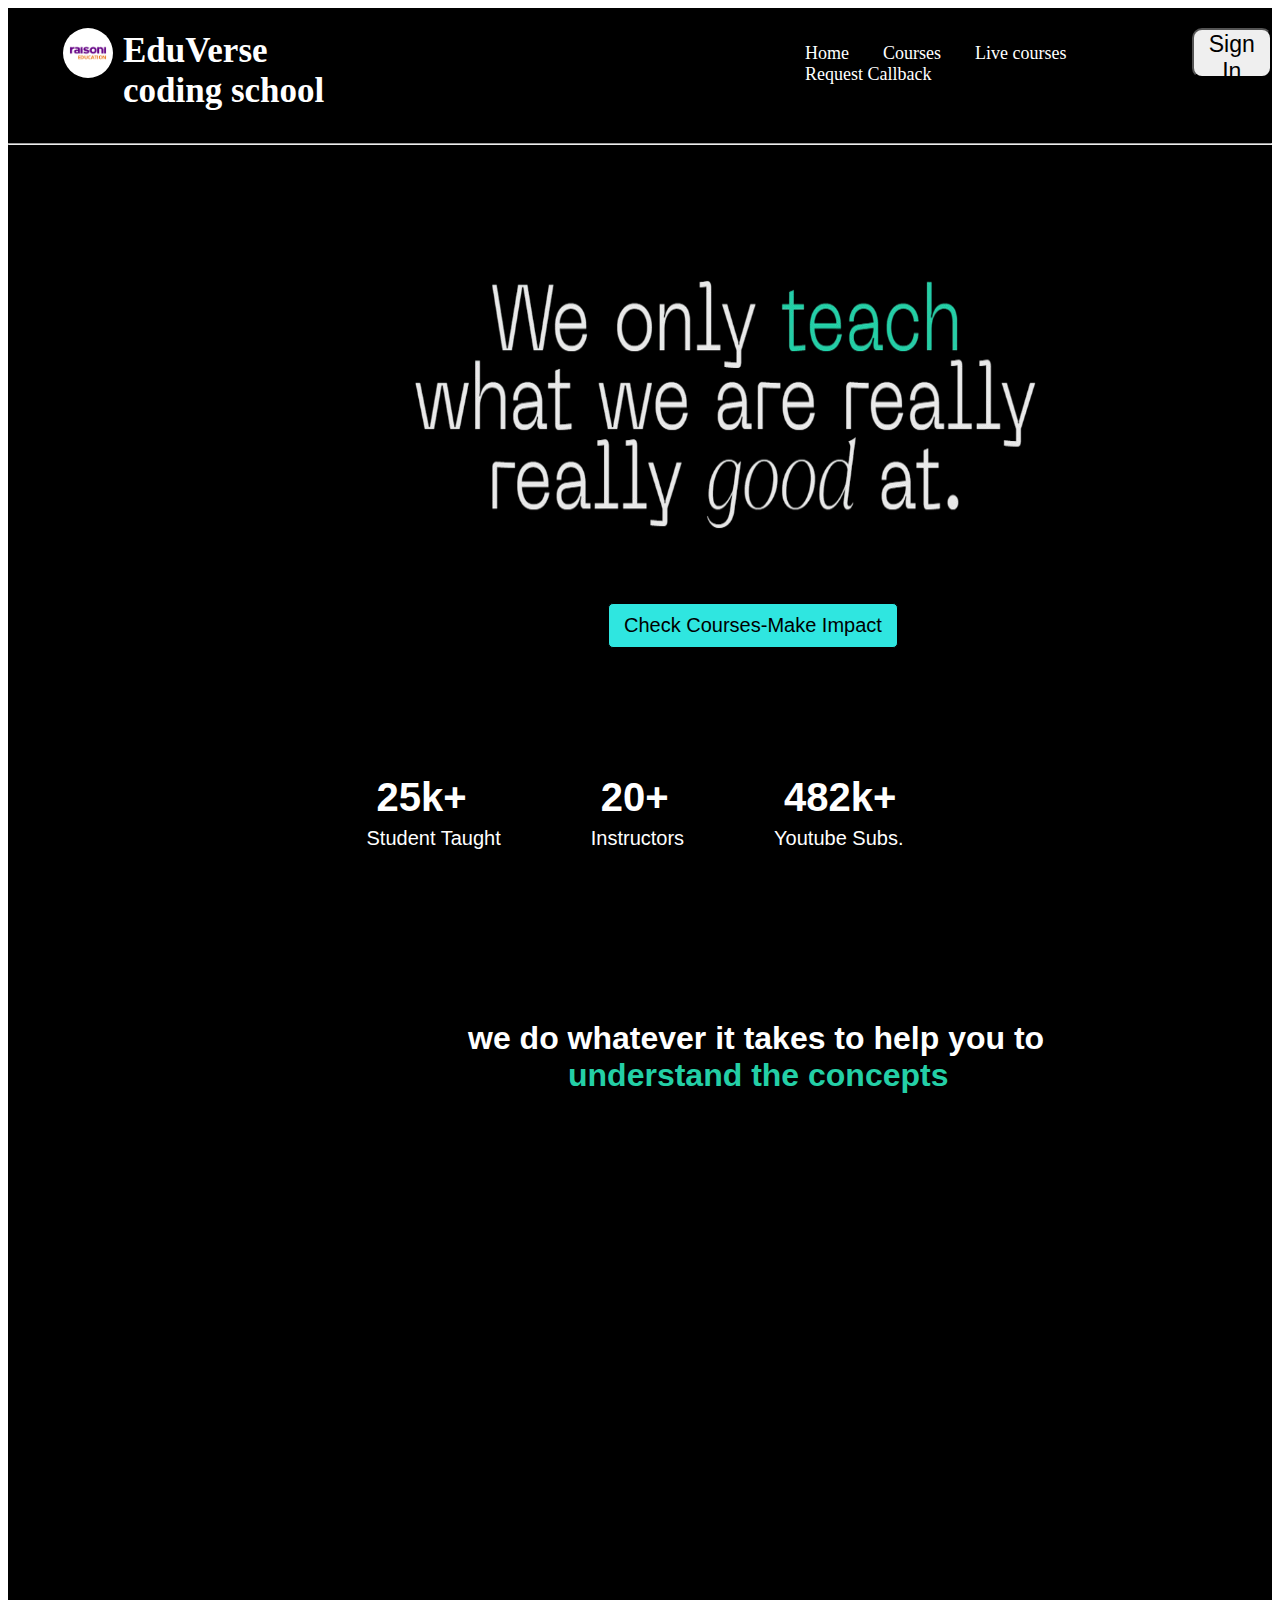
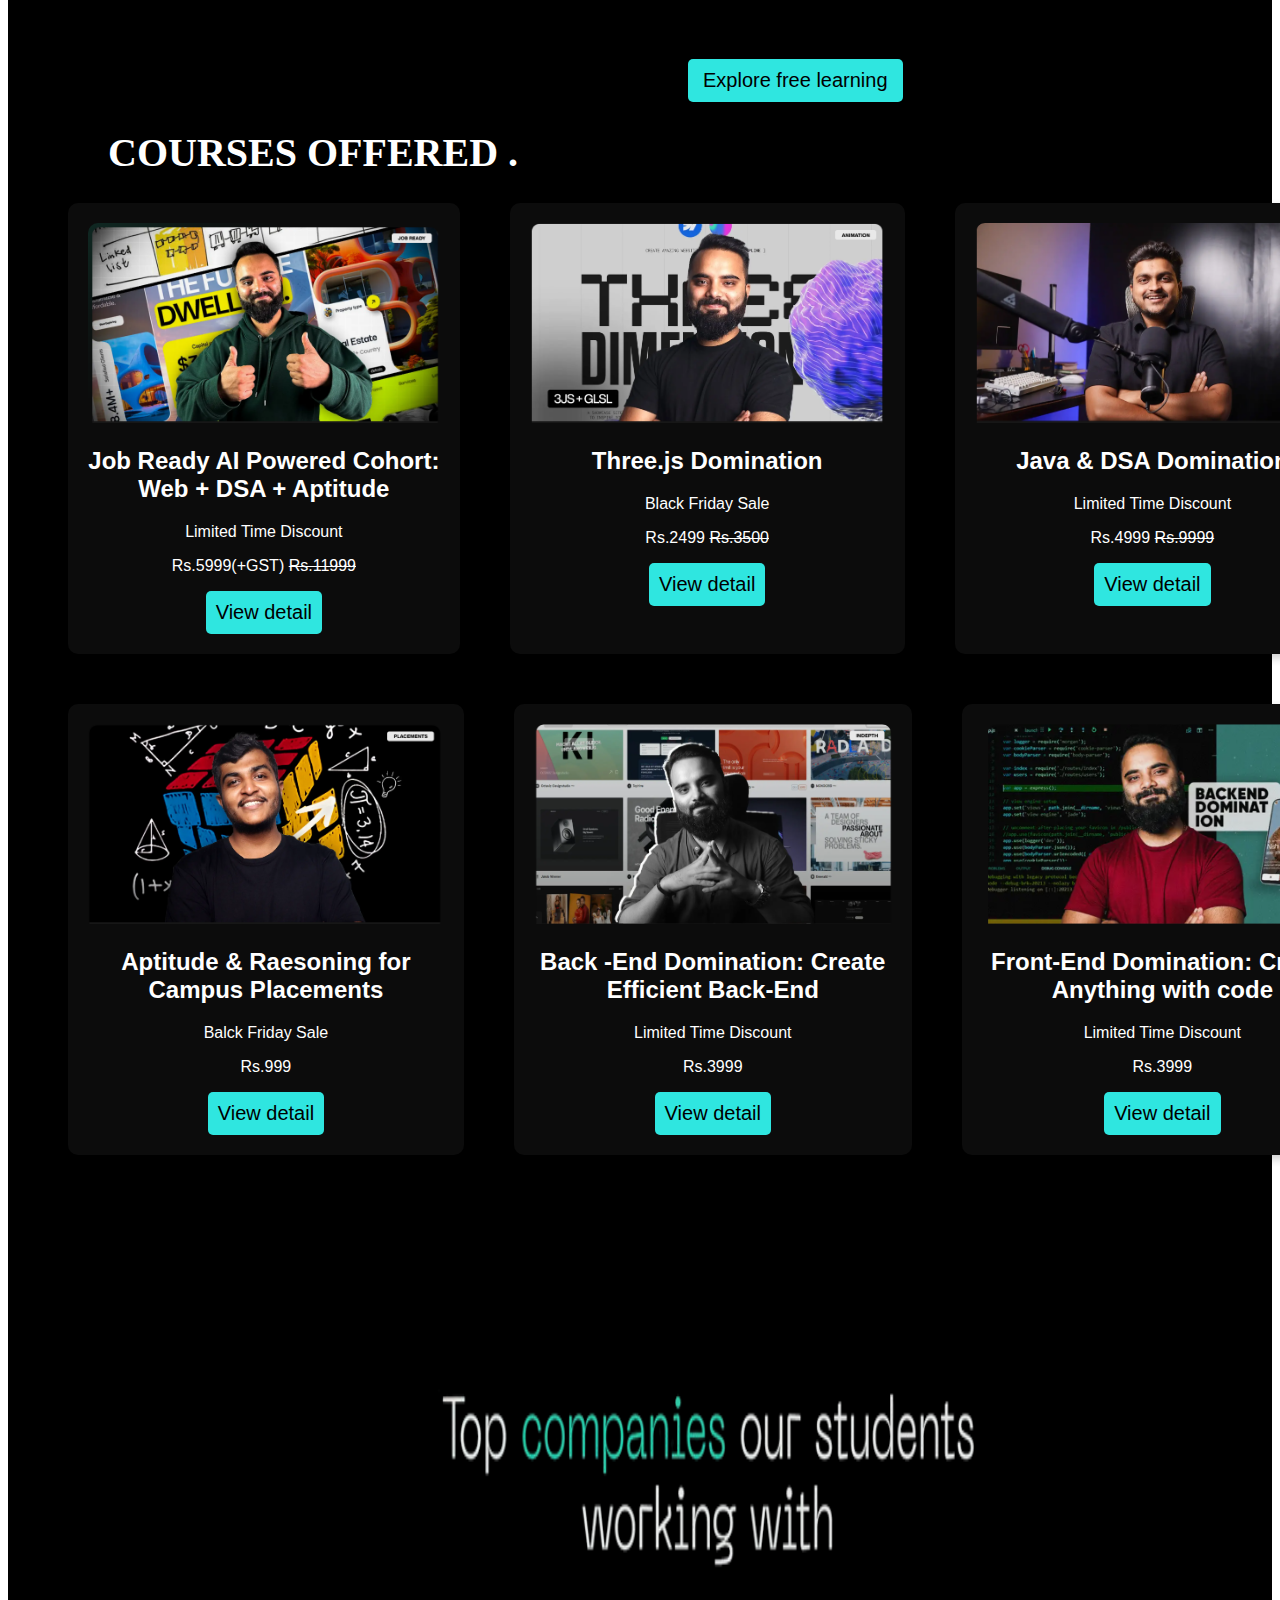
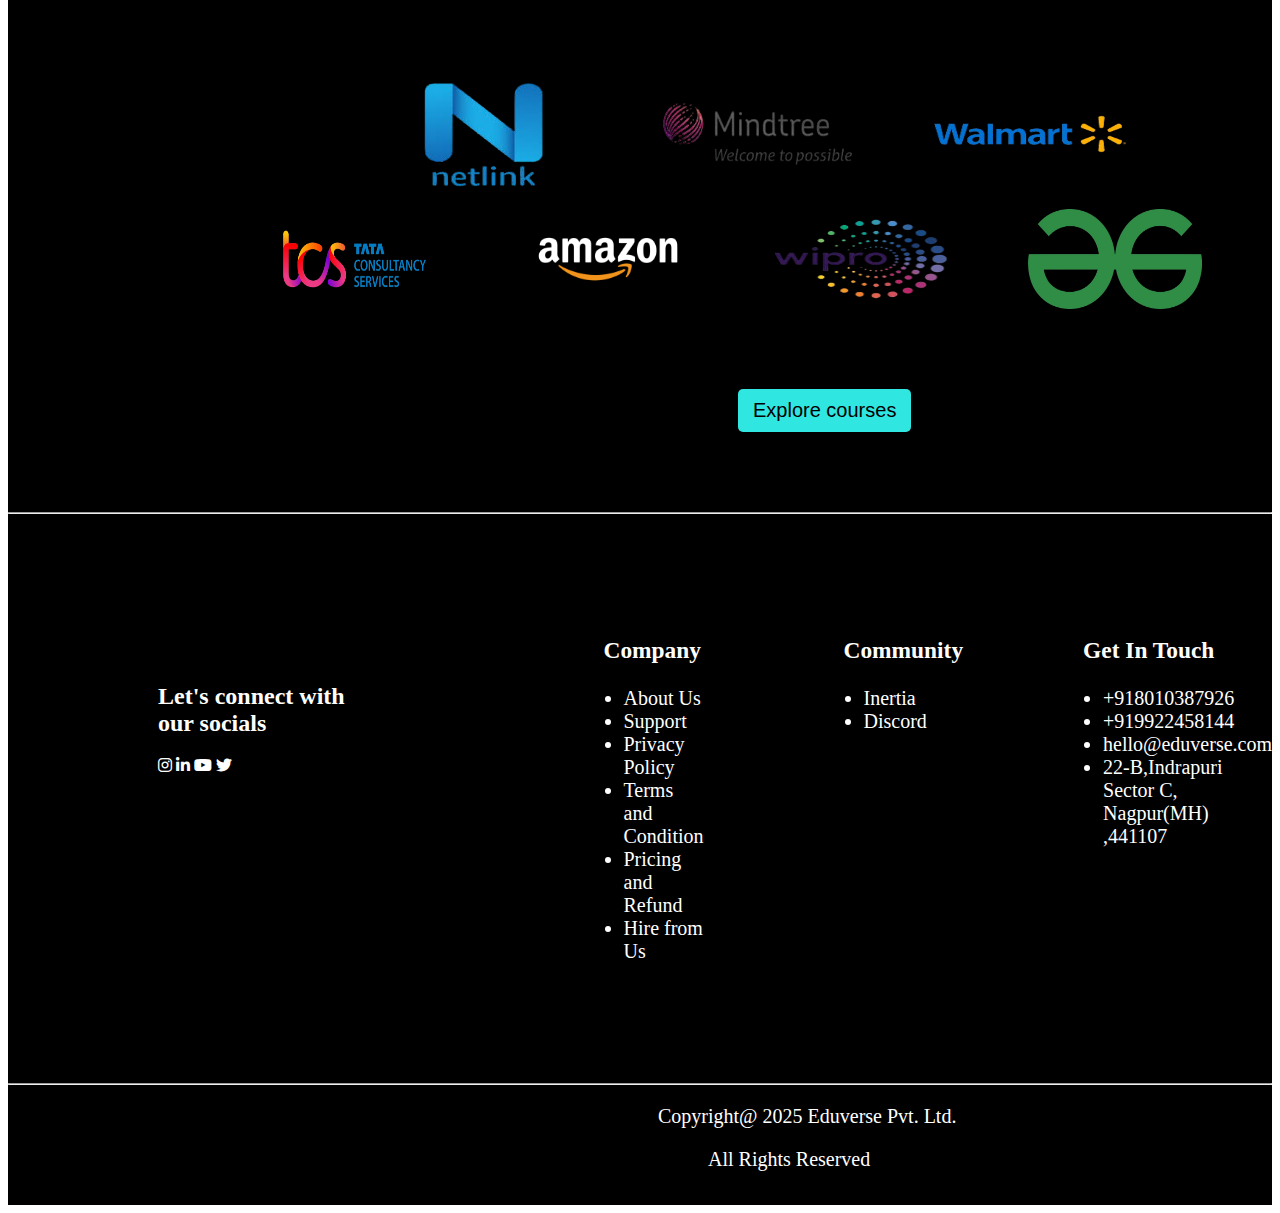
<file: index.html>
<!DOCTYPE html>
<html lang="en">
<head>
    <meta charset="UTF-8">
    <meta name="viewport" content="width=device-width, initial-scale=1.0">
    <title>Eduverse</title>
    <link rel="stylesheet" href="style.css">
    <link rel="stylesheet" href="https://cdnjs.cloudflare.com/ajax/libs/font-awesome/6.7.2/css/all.min.css" integrity="sha512-Evv84Mr4kqVGRNSgIGL/F/aIDqQb7xQ2vcrdIwxfjThSH8CSR7PBEakCr51Ck+w+/U6swU2Im1vVX0SVk9ABhg==" crossorigin="anonymous" referrerpolicy="no-referrer" />
</head>
<body>
     <div class="main">
        <div class="nav">
          <div id="containt">
            <div id="one">
            <img src="college logo.png" alt="" srcset="">
            <h1>EduVerse coding school</h1>
        </div>
        
            <div id="para">
                <a href="#">Home</a>
                <a href="courses.html">Courses</a>
                <a href="#">Live courses</a>
                <a href="#">Request Callback</a>
            </div>
            <button class="b1">Sign In</button>
          </div>
        </div>
        <hr>
        

        <div class="front">
            <img src="ss1-removebg-preview.png" alt="" srcset="">
        </div>

        <div class="front2">
            <button class="b2">Check Courses-Make Impact</button>
            <div id="num">
                <div id="una">
                    <h1>25k+</h1>
                    <p>Student Taught</p>
                </div>
                <div id="dos">
                    <h1>20+</h1>
                    <p>Instructors</p>
                </div>
                <div id="tress">
                    <h1>482k+</h1>
                    <p>Youtube Subs.</p>
                </div>

            </div>
        </div>
        <div class="front3">
            <h1>we do whatever it takes to help you to<br><span>understand the concepts</span></h1>
            <!-- <video autoplay ="https://youtu.be/60SRAWmMXyc"></video> -->
            <iframe width="800" height="500" src="https://www.youtube.com/embed/60SRAWmMXyc?si=y0ymxtmz6sWdxigN" title="YouTube video player" frameborder="0" allow="accelerometer; autoplay; clipboard-write; encrypted-media; gyroscope; picture-in-picture; web-share" referrerpolicy="strict-origin-when-cross-origin" allowfullscreen></iframe>
            <button class="b3">Explore free learning</button>
        </div>
        
        <div class="cards">
            <h1>COURSES OFFERED .</h1>
            <r1>

            <div class="c1">
                <img src="image1.png">
                <h2>Job Ready AI Powered Cohort: Web + DSA + Aptitude</h2>
                <p>Limited Time Discount</p>
                <p>Rs.5999(+GST) <s>Rs.11999</s></p>
                <button class="view">View detail</button>
            </div>
           
            <div class="c1">
                <img src="image2.png">
                <h2>Three.js Domination</h2>
                <p>Black Friday Sale</p>
                <p>Rs.2499 <s>Rs.3500</s></p>
                <button class="view">View detail</button>
            </div>

            <div class="c1">
                <img src="image3.png" alt="" srcset="">
                <h2>Java & DSA Domination</h2>
                <p>Limited Time Discount</p>
                <p>Rs.4999 <s>Rs.9999</s></p>
                <button class="view">View detail</button>
            </div>

            </r1>
            <r2>
            <div class="c1">
                <img src="image4.png" alt="" srcset="">
                <h2>Aptitude & Raesoning for Campus Placements</h2>
                <p>Balck Friday Sale </p>
                <p>Rs.999</p>
                <button class="view">View detail</button>
            </div>
            <div class="c1">
                <img src="image5.png" alt="" srcset="">
                <h2> Back -End Domination: Create Efficient Back-End </h2>
                <p>Limited Time Discount</p>
                <p>Rs.3999</p>
                <button class="view">View detail</button>
            </div>
            <div class="c1">
                <img src="image6.png" alt="" srcset="">
                <h2>Front-End Domination: Create Anything with code</h2>
                <p>Limited Time Discount</p>
                <p>Rs.3999</p>
                <button class="view">View detail</button>
            </div>
            </r2>

            <div class="front-company">
                <!-- <img src="companies.png">  -->
                  <img src="comapnies-bg.png"> 
                  <div id="logo">
                    <com>

                   
                    <img src="netlink.png">
                    <img src="mindtree.png">
                    <img src="Walmart.png">
                </com>
                    <dom>
                   
                    <img src="tcs.png">
                    <img src="amazon_logo.png">
                    
                    <img src="wipro.png">
                    <img src="greeksforgreeks.png" alt="" srcset="">
                </dom>
                  </div>
          
            <button class="b3">
                Explore courses
            </button>
        </div>
        <br>
        <br>
        <br>
        <br>
        <hr>

    </div>



       <footer>
        <div class="f">
            <div class="f-left">
                <h2>Let's connect with our socials</h2>
                <icon>
                    <i class="fa-brands fa-instagram"></i>
                    <i class="fa-brands fa-linkedin-in"></i>
                    <i class="fa-brands fa-youtube"></i>
                    <i class="fa-brands fa-twitter"></i>
                </icon>
            </div>
        

        <div class="f-right">
            <x>
                <h3>Company</h3>
                <ul>
                <li>About Us</li>
                <li> Support</li>
                <li>Privacy Policy</li>
                <li>Terms and Condition</li>
                <li>Pricing and Refund</li>
                <li>Hire from Us</li>
                </ul>
            </x>

            <y>
                <h3>Community</h3>
                <ul>
                    <li>Inertia</li>
                    <li>Discord</li>
                    
                </ul>
            </y>

        <z>
            <h3>Get In Touch</h3>
            <ul>
                <li>+918010387926</li>
             
                <li>+919922458144</li>
                <li>hello@eduverse.com</li>
                <li>22-B,Indrapuri Sector C,<br>Nagpur(MH) ,441107</li>
            </ul>
        </z>
        </div>
    </div>
       <hr>
       
       <div class="copyright">
        <p>Copyright@ 2025 Eduverse Pvt. Ltd. </p>
        <p class="copy"> All Rights Reserved</p>
    </div>
</footer>
        
        <!-- </div> -->
          
   
    </body>
</html>
</file>
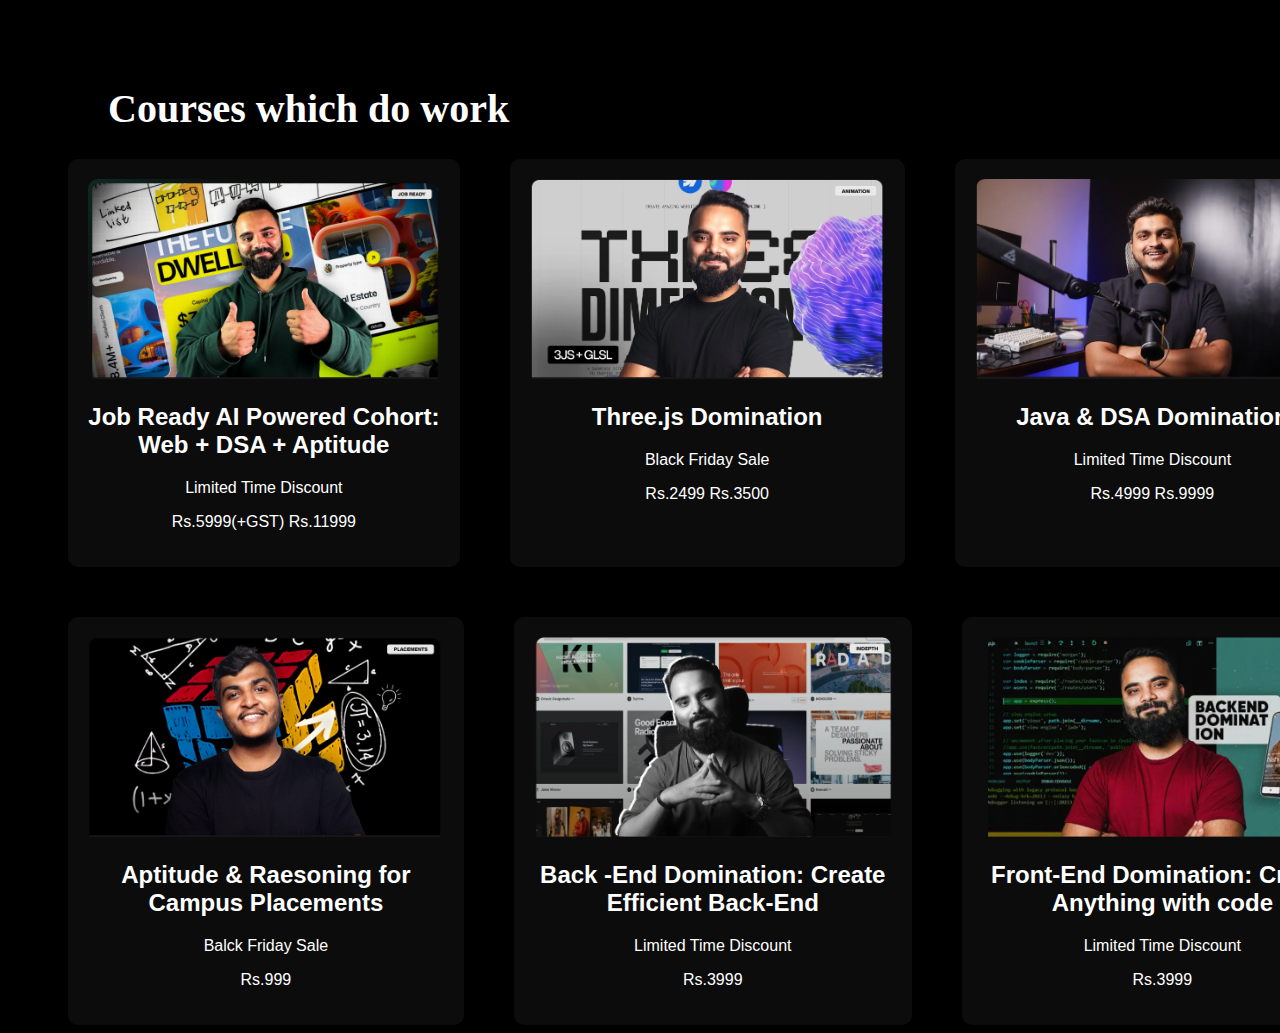
<file: courses.html>
<!DOCTYPE html>
<html lang="en">
<head>
    <meta charset="UTF-8">
    <meta name="viewport" content="width=device-width, initial-scale=1.0">
    <title>Document</title>
    <link rel="stylesheet" href="style.css">
    <link rel="stylesheet" href="courses.css">
</head>
<body>
   <div class="upper">
    <h1>We're not a <span>
    course factory.</span></h1>
   </div>
    <div class="cards">
        <h1>Courses which do work</h1>
        <r1>

        <div class="c1">
            <img src="image1.png">
            <h2>Job Ready AI Powered Cohort: Web + DSA + Aptitude</h2>
            <p>Limited Time Discount</p>
            <p>Rs.5999(+GST) Rs.11999</p>
        </div>
       
        <div class="c1">
            <img src="image2.png">
            <h2>Three.js Domination</h2>
            <p>Black Friday Sale</p>
            <p>Rs.2499 Rs.3500</p>
        </div>

        <div class="c1">
            <img src="image3.png" alt="" srcset="">
            <h2>Java & DSA Domination</h2>
            <p>Limited Time Discount</p>
            <p>Rs.4999 Rs.9999</p>
        </div>

        </r1>
        <r2>
        <div class="c1">
            <img src="image4.png" alt="" srcset="">
            <h2>Aptitude & Raesoning for Campus Placements</h2>
            <p>Balck Friday Sale </p>
            <p>Rs.999</p>
        </div>
        <div class="c1">
            <img src="image5.png" alt="" srcset="">
            <h2> Back -End Domination: Create Efficient Back-End </h2>
            <p>Limited Time Discount</p>
            <p>Rs.3999</p>
        </div>
        <div class="c1">
            <img src="image6.png" alt="" srcset="">
            <h2>Front-End Domination: Create Anything with code</h2>
            <p>Limited Time Discount</p>
            <p>Rs.3999</p>
        </div>
        </r2>
</body>
</html>
</file>
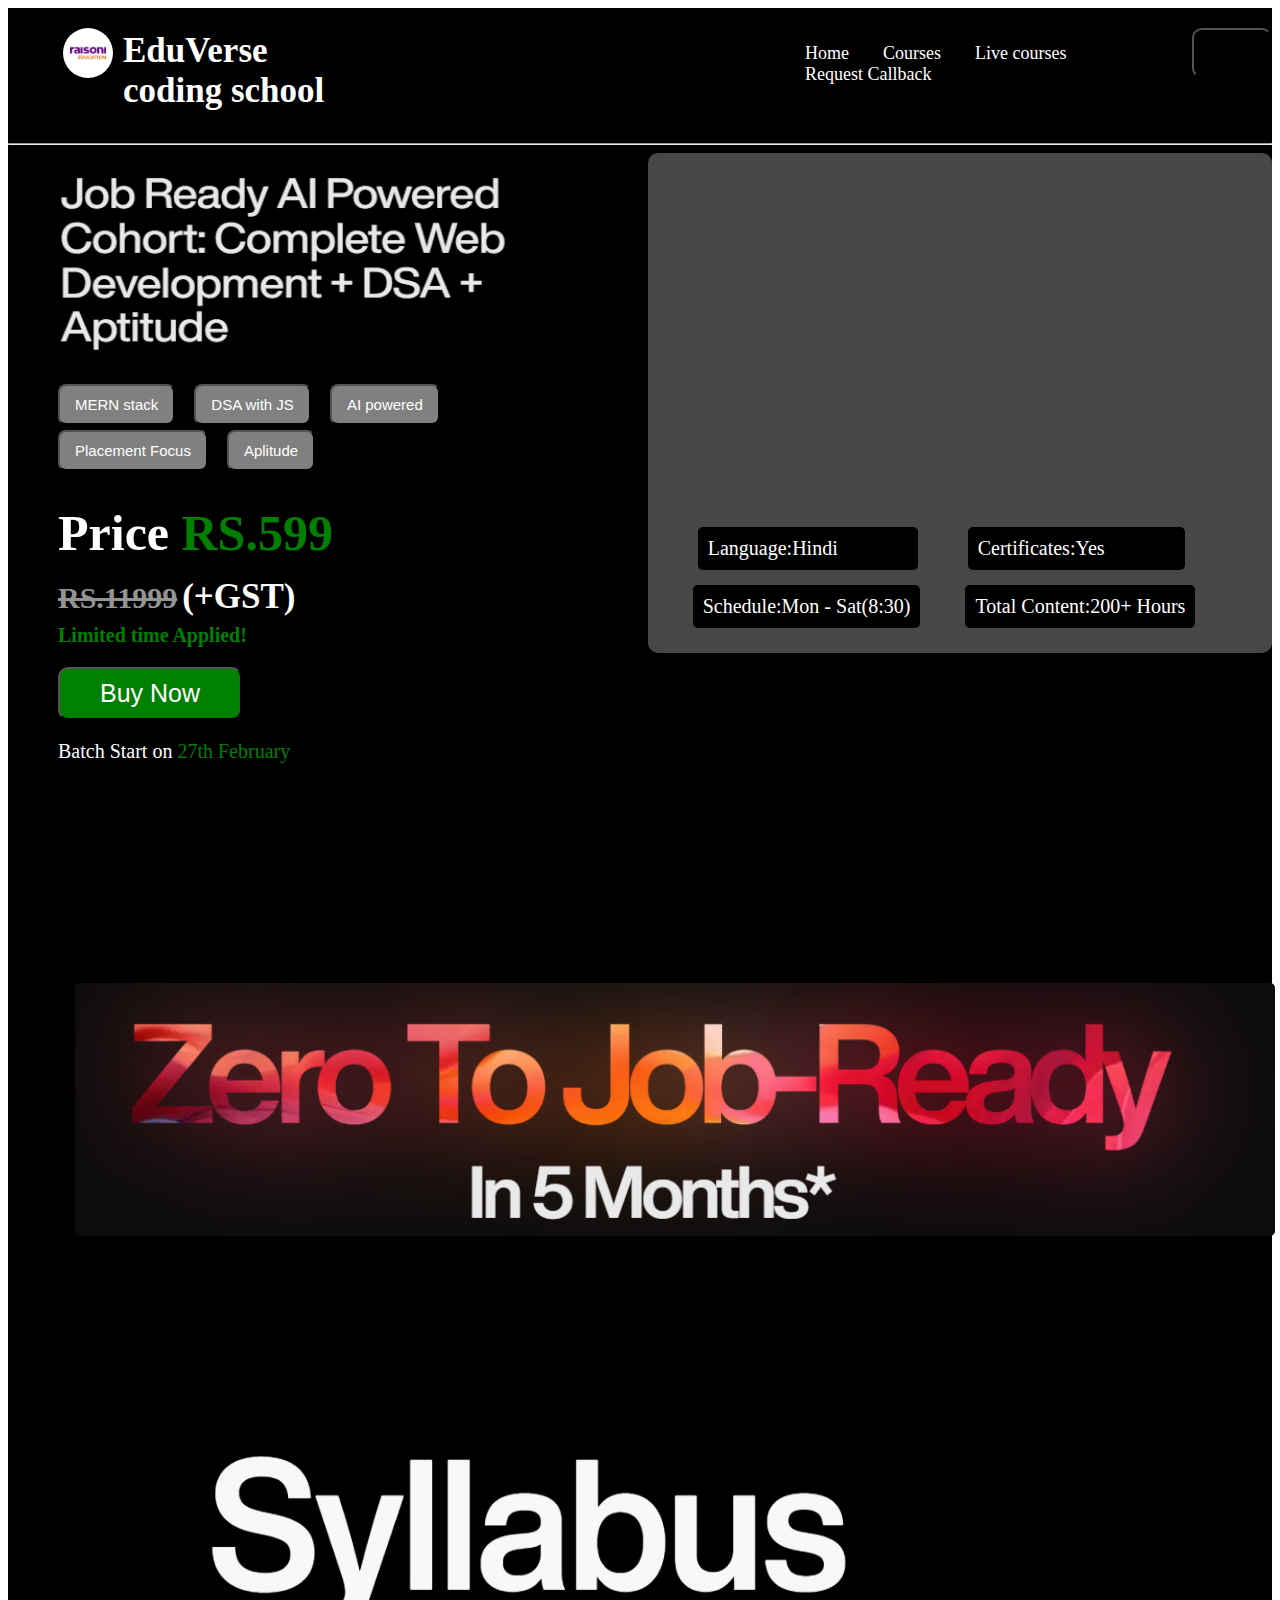
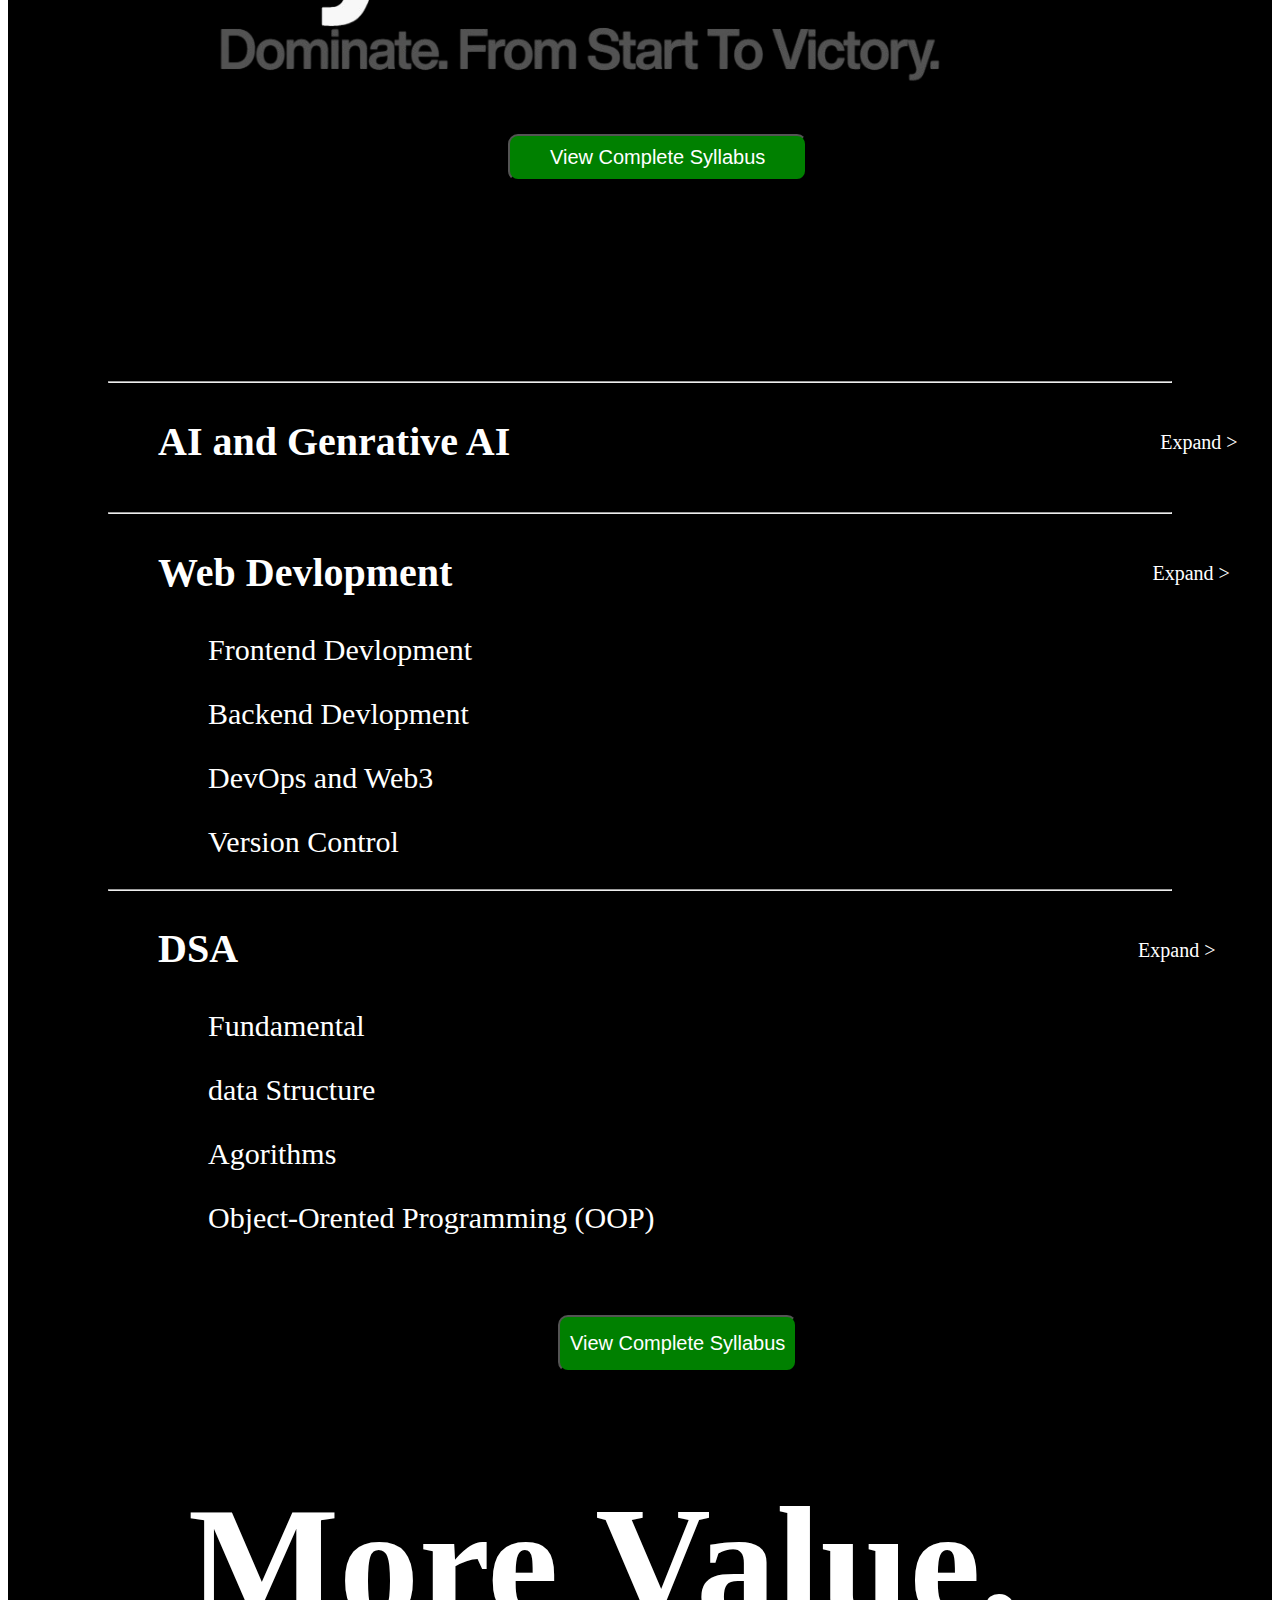
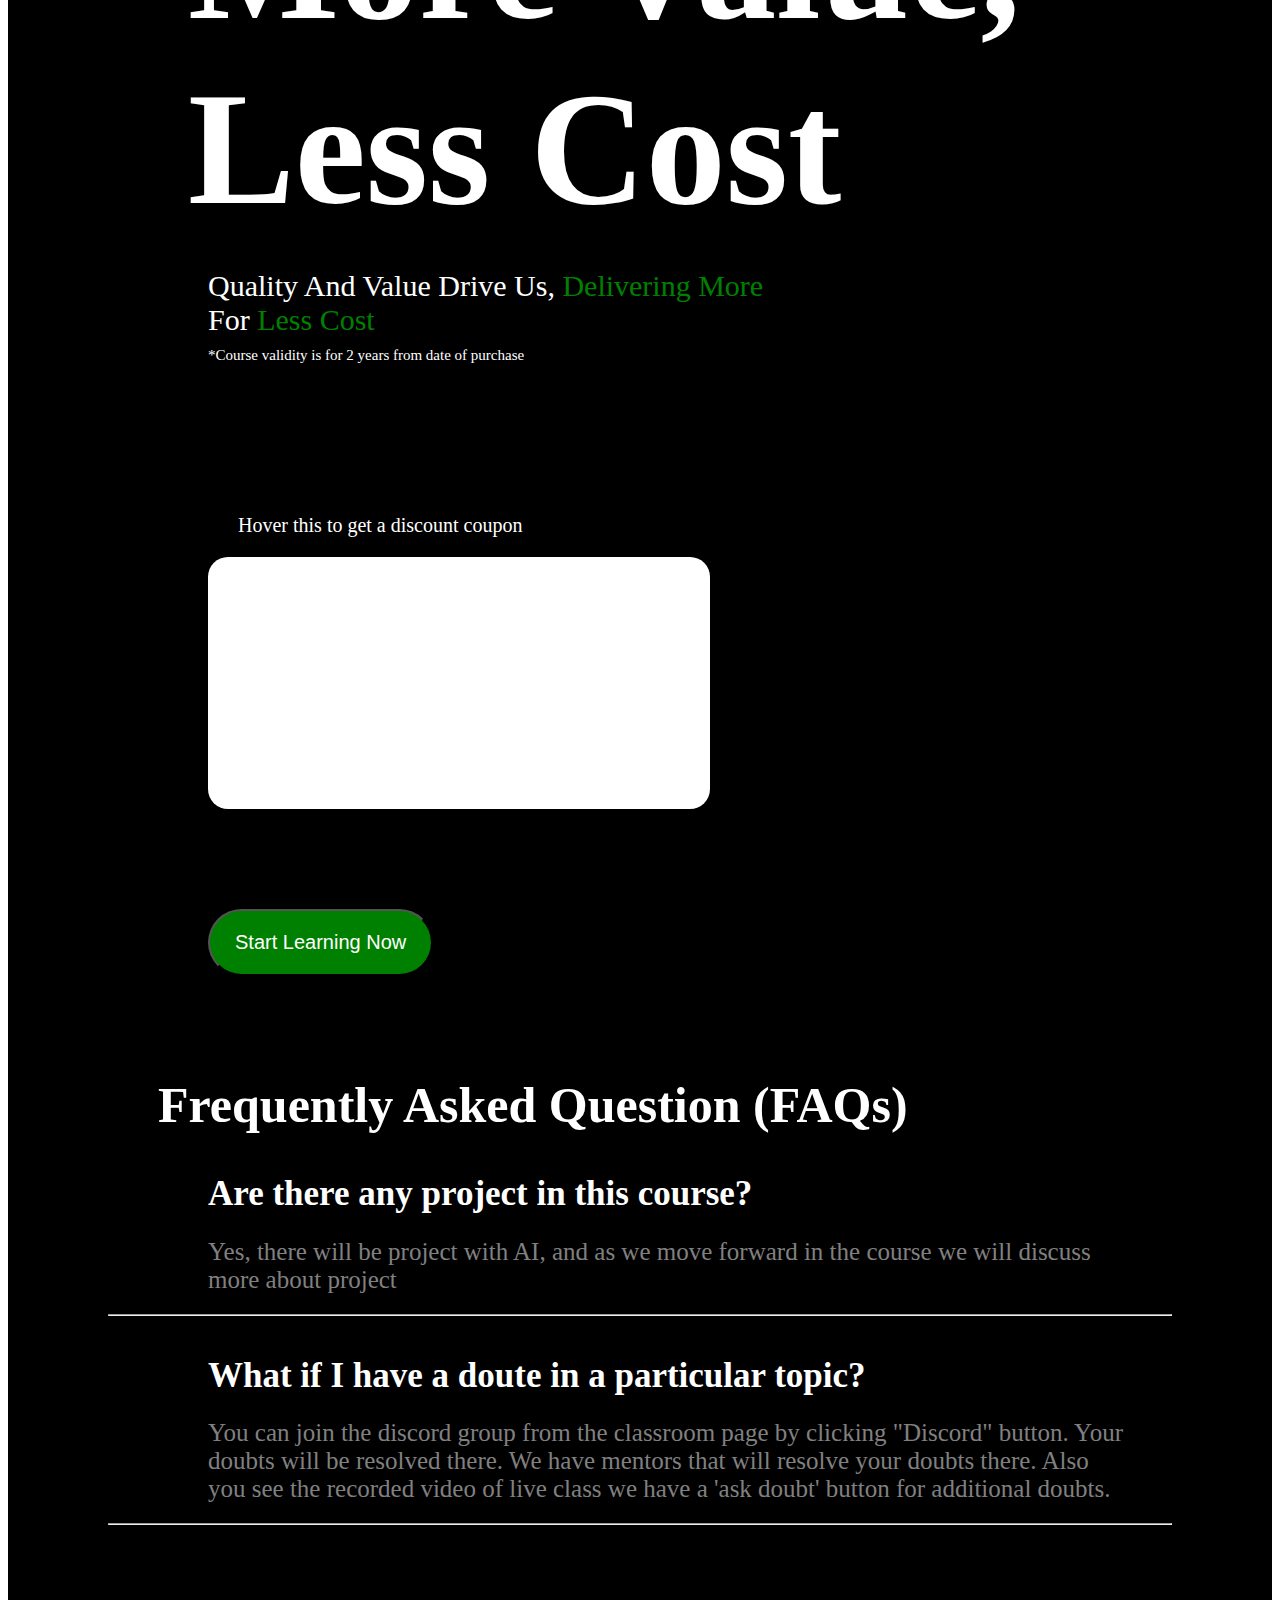
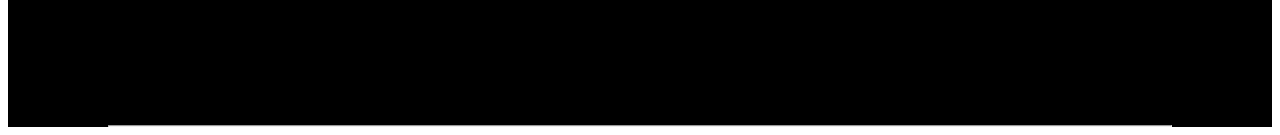
<file: live_courses.html>
<!DOCTYPE html>
<html lang="en">
<head>
    <meta charset="UTF-8">
    <meta name="viewport" content="width=device-width, initial-scale=1.0">
    <title>live course</title>
    <link rel="stylesheet" href="live_courses.css">
    <link rel="stylesheet" href="style.css">
</head>
<body>
    <div class="main">
    <div class="nav">
        
            <div id="containt">
              <div id="one">
              <img src="college logo.png" alt="" srcset="">
              <h1>EduVerse coding school</h1>
          </div>
          
              <div id="para">
                  <a href="#">Home</a>
                  <a href="couses.html">Courses</a>
                  <a href="#">Live courses</a>
                  <a href="#">Request Callback</a>
              </div>
              <button class="b1">Sign In</button>
            </div>
          
          <hr>
    </div>
    <div class="l1">
        <div id="right">
            <h1>
                <img src="live course 1.png" alt="" srcset="">
            </h1>
                <button class="b1">MERN stack</button>
                <button class="b2">DSA with JS</button>
                <button class="b3">AI powered</button><br>
                <button class="b4">Placement Focus</button>
                <button class="b5">Aplitude</button>
              <div id="B">
                <h1>Price <span> RS.599 </span><s>RS.11999</s><span2>(+GST)</span2></h1>
                <p id="p1">Limited time Applied!</p>
                <button class="b6">Buy Now</button>
                <p id="p2">Batch Start on <span>27th February</p></span>
              </div>
        </div>
        <div id="left">
            
          <video src=""></video>

          <div id="B1">
            <div id="box1">Language<span>:Hindi</span></div>
            <div id="box1">Certificates<span>:Yes</span></div>
          </div>
          <div id="B2">
            <div id="box1">Schedule<span>:Mon - Sat</span>(8:30)</div>
            <div id="box1">Total Content<span>:200+ Hours</span></div>

          </div>

        </div>
    </div>
    <div class="l2">
        <img src="live course 2.png" alt="" srcset="">
    </div>
    <div class="l3">
    <img src="live course 3.png" alt="" srcset="">
    <button class="b7">View Complete Syllabus</button>
    </div>
     
    <div class="l4">

    <hr id="hr1">

    <div id="a">
     <h1>AI and Genrative AI</h1>
     <p>Expand ></p>
    </div>
    <hr id="hr1">

    <div id="b">
        <h1>Web Devlopment</h1>
        <p>Expand ></p>
       </div>
       <div id="z">
         <p>Frontend Devlopment</p>
         <p>Backend Devlopment</p>
         <p>DevOps and Web3</p>
         <p>Version Control</p>
        </div>
       <hr id="hr1">
       <div id="c">
        <h1>DSA</h1>
        <p>Expand ></p>
       </div>
       <div id="z">
        <p>Fundamental</p>
        <p>data Structure</p>
        <p> Agorithms</p>
        <p>Object-Orented Programming (OOP)</p>
       </div>
       


    <button class="b8">View Complete Syllabus</button>
</div>

   <div class="l5">
    <h1>More Value,<br> Less Cost</h1>
    <p id="p3">Quality And Value Drive Us, <span>Delivering More</span><br>
    For <span>Less Cost</span></p>
    <p id="p4">*Course validity is for 2 years from date of purchase</p>
   </div>

   <div class="l6">
    <p>Hover this to get a discount coupon</p>
    <div id="box">
        <h1>COHORT10</h1>
    </div>
    <button>Start Learning Now</button>
   </div>

   <div class="l7">
    <h1>Frequently Asked Question (FAQs)</h1>
    <div id="a">
        <h1>Are there any project in this course?</h1>
        <span>Yes, there will be project with AI, and as we move forward in the course we will discuss<br></span><span> more about project</span>
        <hr>
    </div>
    <div id="b">
        <h1>What if I have a doute in a particular topic?</h1>
        <span>You can join the discord group from the classroom page by clicking "Discord" button. Your<br></span><span>doubts will be resolved there. We have mentors that will resolve your doubts there. Also </span><span> you see the recorded video of live class we have a 'ask doubt' button for additional doubts.</span>
        <hr>
    </div>
   </div>
   
   <div class="l8">
    <hr>
   </div>

</div>
</body>
</html>
</file>
<file: style.css>
*{
    /* background-color:white; */
}
.main{
    background: black;
}
.nav{
    width: 100%;
    /* position: fixed; */
    
    /* background-color:rgb(164, 12, 12); */
}
.nav #containt{
    margin-left: 30px;
    display: flex;
    
}
#containt #one{
    display: flex;
} 
.nav #containt h1{
  color: white;
  font-size: 35px;
 
}
.nav #containt img{
    border-radius: 50%;
    height: 50px;
    width: 50px;
    margin-left: 25px;
    margin-top: 20px;
    margin-right: 10px;
}
.nav #containt #para{
    margin-left: 400px;
    margin-top: 35px;
}
.nav #containt #para a{
    color: white;
    text-decoration: none;
   margin-left: 30px;
   font-size: 18px;
}
.nav #containt .b1{
    height: 50px;
    width: 100px;
  border-radius: 10px;
  margin-left: 70px;
  margin-top: 20px;
  font-size: 23px;
}

.front{
    background-color: black;
     
    background-repeat: no-repeat;
}

.front img{
    margin-left: 400px;
    margin-top: 10%;
    height: 250px;
    width: 50%;
}

.front2 .b2{
  border-radius: 5px;
  padding-top: 10px;
  padding-bottom:10px ;
  padding-left: 15px;
  padding-right: 15px;
  margin-left: 600px;
  margin-top: 70px;
  background-color: rgb(47, 230, 224);
  font-size: 20px;
  border: 1px solid black;
}

.front2 .b2:hover{
    box-shadow: 5px 15px 5px 5px white;
}

#num{
    display: flex;
    color: #fff;
    gap: 100px;
    justify-content: center;
    margin-top: 100px;
    font-family: "Helvetica";
}
#num h1{
    font-size: 40px;

}
#num p{
    font-size: 20px;
    margin-top: -20px;
    margin-left: -10px;
}
.front3{
    margin-left: 400px;
    font-family: "Helvetica";
    margin-top: 150px;
}
.front3 h1{
    color: #fff;
    margin-left: 60px;

}
.front3 span{
    margin-left: 100px;
    color: #24cfa6;
    
    font-family: "Helvetica";
    
}
.front3 video{
    height: 1000px;
    width:300px;
    position: relative;
    

}

.front3 .b3{
    border-radius: 5px;
  padding-top: 10px;
  padding-bottom:10px ;
  padding-left: 15px;
  padding-right: 15px;
  margin-left: 280px;
  margin-top: 40px;
  background-color: rgb(47, 230, 224);
  font-size: 20px;
  border: none;

}

.cards{
   

}

.cards h1{
    color: white;
    font-size: 40px;
    margin-left: 100px;
}

r1{
    display: flex;
    margin-left: 10px;
}
.c1 {
    width: 400px;
    padding: 20px;
    background-color: #0c0c0c;
    color: white;
    text-align: center;
    border-radius: 10px;
    box-shadow: 0 4px 8px rgba(0, 0, 0, 0.2);
    font-family: Arial, sans-serif;
    margin-left: 50px;
}
.c1 img{
   height: 200px;
   border-radius: 10px 10px 0px 0px;
}

.c1 .view{
    background-color: rgb(47, 230, 224);
   padding: 10px 10px 10px 10px ;
   border-radius: 5px;
   border: none;
   font-size: 20px;
   
}

r2{
    display: flex;
    margin-left: 10px;
    margin-top: 50px;
}
 /* .front-company img{
    margin-left: -100px;
}  */
.front-company img{
margin-left: 80px;
/* margin-top: 5%; */
height: 500px;
 width: 100%; 
}  
#logo com img{
    width: 20%;
    height: 150px;

    /* display: flex; */
    
}
com{
    display: flex;
    margin-left: 300px;
}

#logo dom img{
    width: 16%;
    height: 100px;
}
dom{
    display: flex;
    margin-left: 180px;
}



.front-company .b3{
    border-radius: 5px;
    padding-top: 10px;
    padding-bottom:10px ;
    padding-left: 15px;
    padding-right: 15px;
    margin-left: 730px;
    margin-top: 80px;
    background-color: rgb(47, 230, 224);
    font-size: 20px;
   border: none;
  }
  
  .front-company .b3:hover{
      box-shadow: 5px 15px 5px 5px white;
  }

  footer{
   color: #fff;
   /* display: flex; */
   margin-top: 100px;
   

  
  }

  .f{
    display: flex;
    margin-bottom: 100px;
  }
  .f-left{
    margin-left: 150px;
    margin-top: 50px;
  }

   .f-left .h2{
    color: #fff;
    font-size: 100;
    position: absolute;
    
  } 
.f-left icon i{
    gap: px;
}
  .f-right{
    display: flex;
    font-size: 20px;

     margin-left: 200px;
  }
  .f-right h3{
    margin-left: 20px;
  }

  .f-right y{
    margin-left: 120px;
  }

  .f-right z{
    margin-left: 100px;
  } 

  .copyright{
    margin-top: 15px;
    margin-left: 650px;
    height: 100px;
    font-size: 20px;
  }
.copyright .copy{
  
margin-left: 50px;

  }
</file>
<file: courses.css>
body{
    background: #000;
}
</file>
<file: live_courses.css>
*{
    background: #0000;
}
.main{
    background-color: black;
}
.nav{
    width: 100%;
    /* position: fixed; */
    
    /* background-color:rgb(164, 12, 12); */
}
.nav #containt{
    margin-left: 30px;
    display: flex;
    
}
#containt #one{
    display: flex;
} 
.nav #containt h1{
  color: white;
  font-size: 35px;
 
}
.nav #containt img{
    border-radius: 50%;
    height: 50px;
    width: 50px;
    margin-left: 25px;
    margin-top: 20px;
    margin-right: 10px;
}
.nav #containt #para{
    margin-left: 400px;
    margin-top: 35px;
}
.nav #containt #para a{
    color: white;
    text-decoration: none;
   margin-left: 30px;
   font-size: 18px;
}
.nav #containt .b1{
    height: 50px;
    width: 100px;
  border-radius: 10px;
  margin-left: 70px;
  margin-top: 20px;
  font-size: 23px;
}


.l1{
    display: flex;
    background-color: black;
}
.l1 #right img{
     height :180px;
     width: 450px;
     margin-left: 50px;
     
}

.l1 #right .b1{
   color: white;
   background-color: grey;
   font-size: 15px;
   margin-left: 50px;
   border-radius: 8px;
   padding-left: 15px;
   padding-right: 15px;
   padding-top: 10px;
   padding-bottom:10px ;
}

.l1 #right .b2{
    color: white;
    background-color:grey;
    font-size: 15px;
    margin-left: 15px;
    border-radius: 8px;
    padding-left: 15px;
    padding-right: 15px;
    padding-top: 10px;
    padding-bottom:10px ;
 }
 .l1 #right .b3{
    color: white;
    background-color:grey;
    font-size: 15px;
    margin-left: 15px;
    border-radius: 8px;
    padding-left: 15px;
    padding-right: 15px;
    padding-top: 10px;
    padding-bottom:10px ;
 }
 .l1 #right .b4{
    color: white;
    background-color:grey;
    font-size: 15px;
    margin-left: 50px;
    border-radius: 8px;
    padding-left: 15px;
    padding-right: 15px;
    padding-top: 10px;
    padding-bottom:10px ;
    margin-top: 5px;
 }
 .l1 #right .b5{
    color: white;
    background-color:grey;
    font-size: 15px;
    margin-left: 15px;
    border-radius: 8px;
    padding-left: 15px;
    padding-right: 15px;
    padding-top: 10px;
    padding-bottom:10px ;
 }

 #right #B h1{
    color: white;
    font-size: 50px;
    margin-left: 50px;
 }
 #right #B h1 span{
  color: green;  
 }
 #right #B h1 span2{
    font-size: 35px;  
    margin-left: 5px;
   }
 #right #B h1 s{
    color: rgb(148, 148, 148);
    font-size: 30px;
 }

 #right #B #p1{
    color: green;  
    font-size: 20px;
    margin-left: 50px;
    margin-top: -30px;
    font-weight: 900;
 }

 #right #B .b6{
   background-color: green;
   padding-left: 40px;
   padding-right: 40px;
   padding-top: 10px;
   padding-bottom: 10px;
   font-size: 25px;
   border-radius: 10px;
   color: white;
   margin-left: 50px;
   /* border: 1.5px solid black; */
 }

 #right #B #p2{
    font-size: 20px;
    margin-left: 50px;
    color: white;
    
 }

 #right #B #p2 span{
    color: green;
 }

 #left{
    background-color: rgb(71, 71, 71);
    width: 630px;
    margin-left: 70px;
    border-radius: 10px 10px 10px 10px;
    height: 500px;
 }

 #left #B1 {
    display: flex;
    margin-top: 220px;
 }

 #left #B1 #box1{
    
padding-right: 80px;
padding-left: 10px;
padding-top: 10px;
padding-bottom: 10px;
background-color: black;
color: white;
font-size: 20px;
border-radius: 5px;
margin-left: 50px ;
 }


 #left #B2 {
    display: flex;
    margin-top: 15px;
 }
 #left #B2 #box1{
    
    padding-right: 10px;
    padding-left: 10px;
    padding-top: 10px;
    padding-bottom: 10px;
    background-color: black;
    color: white;
    font-size: 20px;
    border-radius: 5px;
    margin-left: 45px ;
     }

     .l2{
        background: #000;
     }
     .l2 img{
        width: 1200px;
        margin-left: 67px;
        margin-top: 200px;
        border-radius: 5px;
     }

     .l3{
       background-color: #000;
     }
     .l3 img{
      height: 250px;
      width: 750px;
      margin-left: 200px;
      margin-top: 200px;
     }

     .l3 .b7{
        background-color: green;
        padding-left: 40px;
        padding-right: 40px;
        padding-top: 10px;
        padding-bottom: 10px;
        font-size: 20px;
        border-radius: 10px;
        color: white;
        margin-left: 500px;
        margin-top: 40px;
     }


     .l4{
        background-color: black;
        margin-top: 200px;
     }
     .l4 #hr1{
        margin-top: 200px;
        margin-left: 100px;
        margin-right: 100px;
        color: #fff;
        background-color: black;
     }

     .l4 #a{
        display: flex;
     }

     .l4 #a p{
        margin-left: 650px;
        color: white;
        font-size: 20px;
        margin-top: 40px;
     }

     .l4 h1{
        color: white;
        font-size: 40px;
        margin-left: 150px;
     }



     .l4 #hr1{
        margin-top: 20px;
        margin-left: 100px;
        margin-right: 100px;
        color: #fff;
        background-color: black;
     }

     .l4 #b{
        display: flex;
     }

     .l4 #b p{
        margin-left: 700px;
        color: white;
        font-size: 20px;
        margin-top: 40px;
     }

     .l4  #z{
        color: white;
       font-size: 30px;
        margin-left:200px ;
        margin-top: -10px;
        gap: 100px;
     }
     .l4  #z p{
        color: white;
        background-color: black;
        display: flex;
       margin-top: 20px;
        gap: 100px;
     }

     .l4 #hr1{
        margin-top: 20px;
        margin-left: 100px;
        margin-right: 100px;
        color: #fff;
        background-color: black;
     }

     .l4 #c{
        display: flex;
     }
     .l4 #c p{
        
        margin-left: 900px;
        color: white;
        font-size: 20px;
        margin-top: 40px;
     }

    
     .l4 .b8{
        background-color: green;
        padding-left: 10px;
        padding-right: 10px;
        padding-top: 15px;
        padding-bottom: 15px;
        font-size: 20px;
        border-radius: 10px;
        color: white;
        margin-left: 550px;
        margin-top: 50px;
     }


     .l5{
        background-color: black;
     }
     .l5 h1{

        color: white;
        font-size: 160px;
      margin-left: 180px;
      margin-top: 100px;
     }

     .l5 #p3{
        font-size: 30px;
        color: white;
       
      margin-left: 200px;
      margin-top: -80px;
     }

     .l5 #p3 span{
        color: green;
     }

     .l5 #p4{
        color: white;
        font-size: 15px;
        margin-left: 200px;
        margin-top: -20px;
     }

     .l6{
        margin-top: 150px;
     }

     .l6 p{
        margin-left: 230px;
        color: white;
        font-size: 20px;
     }

     .l6 #box{
       border-radius: 20px;
       margin-left: 200px;
       height: 250px;
       width: 500px;
       border: 1.5px dotted white;
       background-color: white;
       color: white;
     }

     .l6 #box h1{
        text-align: center;
        align-items: center;
        margin-top: 100px;
        
     }

     .l6 #box:hover {
        background-color: black;
     }

     .l6 button{
        padding-right: 25px;
        padding-left: 25px;
        padding-top: 20px;
        padding-bottom: 20px;
        border-radius: 40px;
        background-color: green;
        color: white;
        font-size: 20px;
        margin-left: 200px;
        margin-top: 100px;
     }

     .l7{
        margin-top: 100px;
     }

     .l7 h1{
        margin-left: 150px;
        color: white;
        font-size: 50px;
        margin-top: 40px;
     }
     .l7 #a h1{
       font-size: 35px;
       margin-left: 200px;
     }

     .l7 #a span{
        color: gray;
        margin-left: 200px;
        font-size: 25px;
        margin-right: 20px;
     }
     .l7 hr{
        margin-top: 20px;
        margin-left: 100px;
        margin-right: 100px;
        color: #fff;
        background-color: black;
     }

     .l7 #b h1{
        font-size: 35px;
        margin-left: 200px;
      }
 
      .l7 #b span{
         color: gray;
         margin-left: 200px;
         font-size: 25px;
         margin-right: 20px;
      }


      .l8{
        margin-top: 100px;
      }

      .l8 hr{
        
            margin-top: 200px;
            margin-left: 100px;
            margin-right: 100px;
            color: #fff;
            background-color: black;
         
      }
</file>
